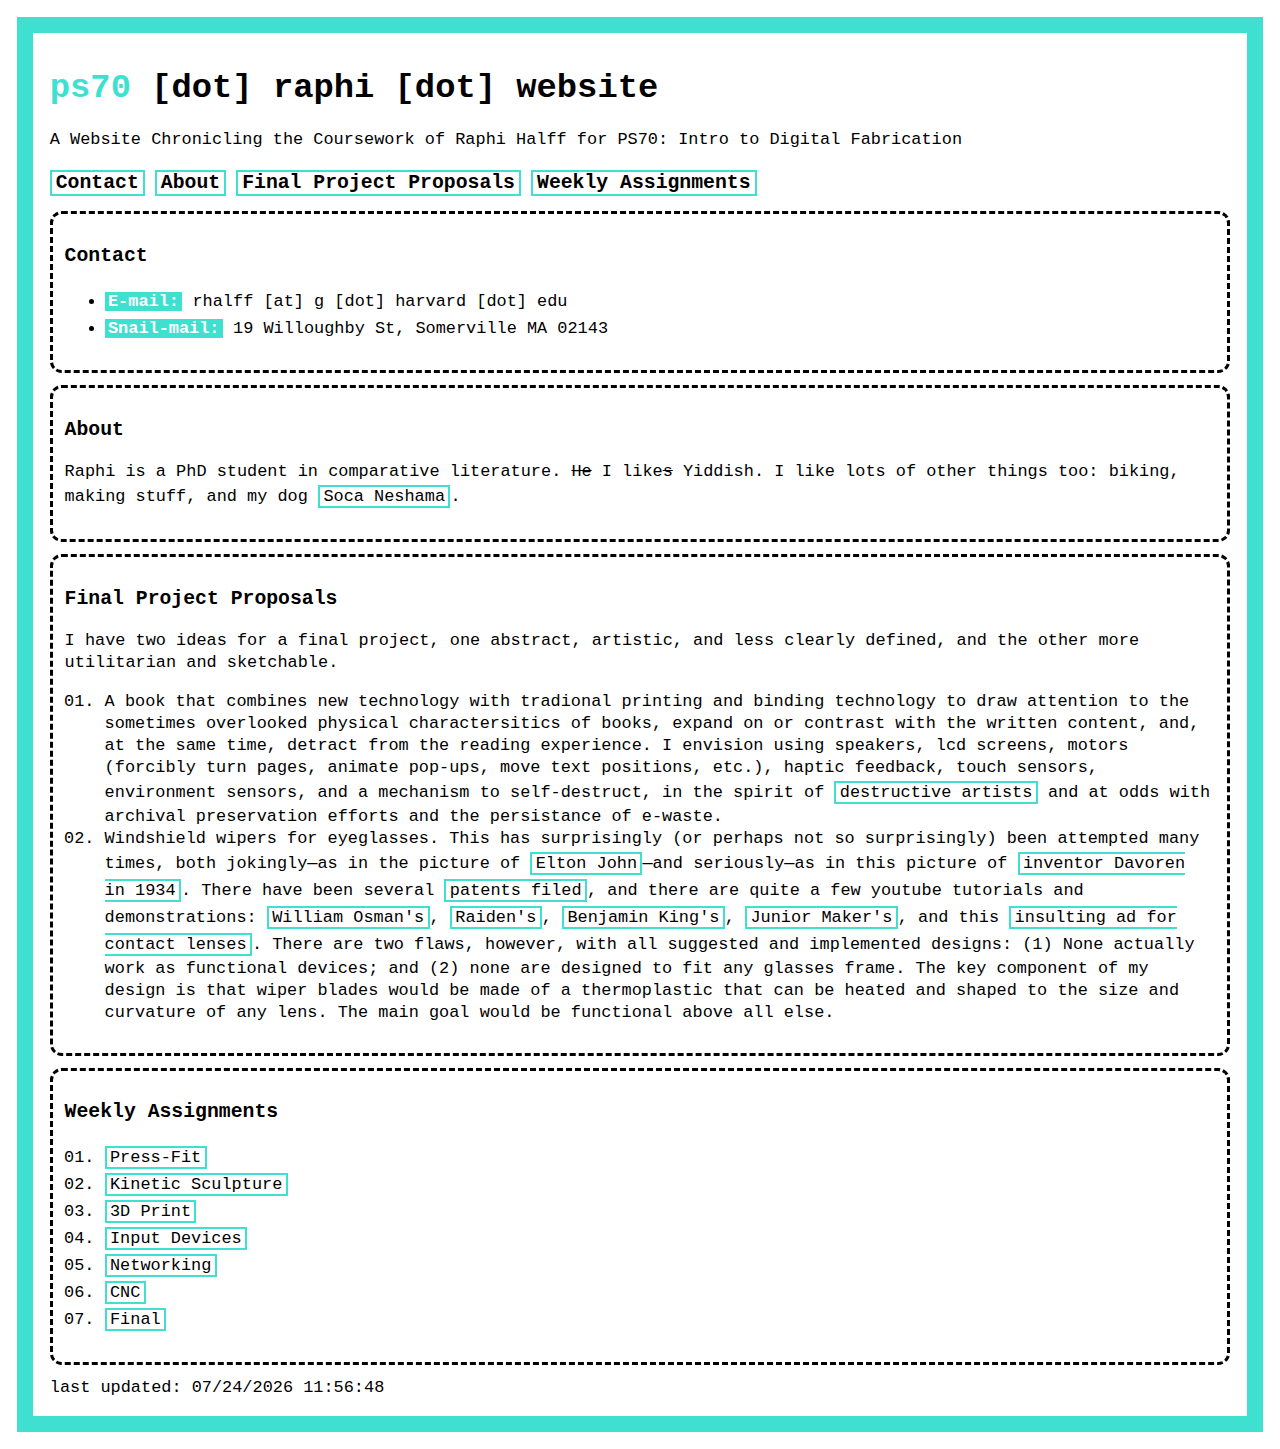
<file: index.html>
<!DOCTYPE html>
<html>
<head>
    <link rel="stylesheet" href="/style.css">
    <link rel="apple-touch-icon" sizes="180x180" href="/apple-touch-icon.png">
    <link rel="icon" type="image/png" sizes="32x32" href="/favicon-32x32.png">
    <link rel="icon" type="image/png" sizes="16x16" href="/favicon-16x16.png">
    <link rel="manifest" href="/site.webmanifest">
    <meta charset="utf-8">
    <link rel="stylesheet" href="/library/highlight/styles/grayscale.min.css">
    <script src="/library/highlight/highlight.min.js"></script>
    <script>hljs.highlightAll();</script>
    <meta name="viewport" content="width=device-width, initial-scale=1.0">
    <title>ps70</title>
</head>
<body>
    <header>
        <h1><span style="color: turquoise">ps70</span> [dot] raphi [dot] website</h1>
        <p>A Website Chronicling the Coursework of Raphi Halff for PS70: Intro to Digital Fabrication</p>
    </header>
    <nav>
      <div>
        <h3><a href="#contact">Contact</a></h3>
        <h3><a href="#about">About</a></h3>
        <h3><a href="#final_proposal">Final Project Proposals</a></h3>
        <h3><a href="#weeks">Weekly Assignments</a></h3>
      </div>
    </nav>
    <div class="section" id="contact">
      <h3>Contact</h3>
      <ul>
          <li><span class="highlight">E-mail:</span> rhalff [at] g [dot] harvard [dot] edu</li>
          <li><span class="highlight">Snail-mail:</span> 19 Willoughby St, Somerville MA 02143</li>
      </ul>
    </div>
    <div class="section" id="about">
      <h3>About</h3>
          <p>Raphi is a PhD student in comparative literature. <s>He</s> I like<s>s</s> Yiddish. I like lots of other things too: biking, making stuff, and my dog <a href="https://soca.dog">Soca Neshama</a>.</p>
    </div>
    <div class="section" id="final_proposal">
      <h3>Final Project Proposals</h3>
      <p>I have two ideas for a final project, one abstract, artistic, and less clearly defined, and the other more utilitarian and sketchable.</p>
      <ul style="list-style-type: decimal-leading-zero;">
        <li>A book that combines new technology with tradional printing and binding technology to draw attention to the sometimes overlooked physical charactersitics of books, expand on or contrast with the written content, and, at the same time, detract from the reading experience. I envision using speakers, lcd screens, motors (forcibly turn pages, animate pop-ups, move text positions, etc.), haptic feedback, touch sensors, environment sensors, and a mechanism to self-destruct, in the spirit of <a href="https://archiveofdestruction.com/artwork/skoob-towers-ceremonies/">destructive artists</a> and at odds with archival preservation efforts and the persistance of e-waste.</li>
        <li>Windshield wipers for eyeglasses. This has surprisingly (or perhaps not so surprisingly) been attempted many times, both jokingly—as in the picture of <a href="/images/elton.png">Elton John</a>—and seriously—as in this picture of <a href="/images/motorist.jpg">inventor Davoren in 1934</a>. There have been several <a href="https://www.neatorama.com/2017/04/18/Plucked-From-Obscurity-Eyeglass-Wipers/">patents filed</a>, and there are quite a few youtube tutorials and demonstrations: <a href="https://www.youtube.com/watch?v=xwn11QVoW24&t=15s">William Osman's</a>, <a href="https://www.youtube.com/watch?v=vFq-MaORSlE">Raiden's</a>, <a href="https://www.youtube.com/watch?v=jDX6aNAMXfQ">Benjamin King's</a>, <a href="https://www.youtube.com/watch?v=7sh9EOo7NWQ">Junior Maker's</a>, and this <a href="https://www.youtube.com/watch?v=GpXC7iXuAfA">insulting ad for contact lenses</a>. There are two flaws, however, with all suggested and implemented designs: (1) None actually work as functional devices; and (2) none are designed to fit any glasses frame. The key component of my design is that wiper blades would be made of a thermoplastic that can be heated and shaped to the size and curvature of any lens. The main goal would be functional above all else.</li>
      </ul>
    </div>
    <div class="section" id="weeks">
      <h3>Weekly Assignments</h3>
      <ul style="list-style-type: decimal-leading-zero;">
        <li><a href="/press-fit.html">Press-Fit</a></li>
        <li><a href="/kinetic.html">Kinetic Sculpture</a></li>
        <li><a href="/3-d_print.html">3D Print</a></li>
        <li><a href="/input.html">Input Devices</a></li>
        <li><a href="/networking.html">Networking</a></li>
        <li><a href="/cnc.html">CNC</a></li>
        <li><a href="/final.html">Final</a></li>
      </ul>
    </div>
    <footer>
        <smaller>last updated: <span id="ts"></span></smaller>
    </footer>
    <script src="/script.js"></script>
    </body>
</html>
</file>
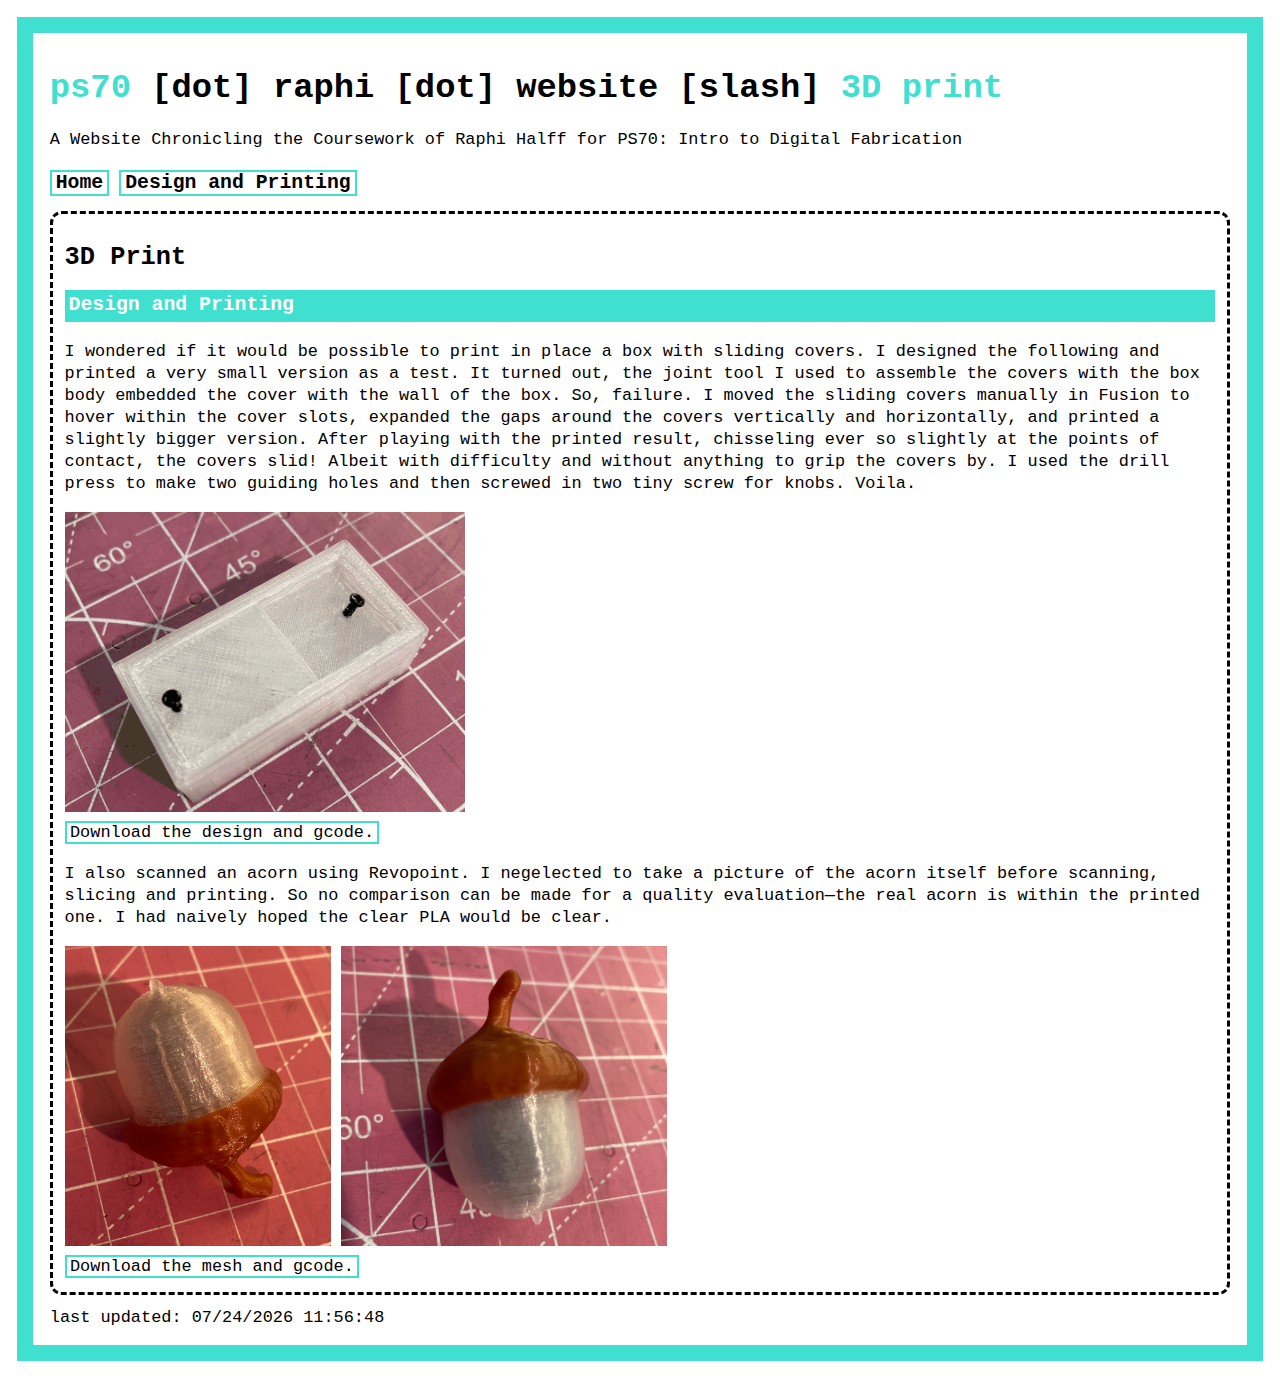
<file: 3-d_print.html>
<!DOCTYPE html>
<html>
<head>
    <link rel="stylesheet" href="/style.css">
    <link rel="apple-touch-icon" sizes="180x180" href="/apple-touch-icon.png">
    <link rel="icon" type="image/png" sizes="32x32" href="/favicon-32x32.png">
    <link rel="icon" type="image/png" sizes="16x16" href="/favicon-16x16.png">
    <link rel="manifest" href="/site.webmanifest">
    <link rel="stylesheet" href="/library/highlight/styles/grayscale.min.css">
    <script src="/library/highlight/highlight.min.js"></script>
    <script>hljs.highlightAll();</script>
    <meta charset="utf-8">
    <meta name="viewport" content="width=device-width, initial-scale=1.0">
    <title>ps70</title>
</head>
<body>
    <header>
        <h1><span style="color: turquoise">ps70</span> [dot] raphi [dot] website [slash] <span style="color: turquoise">3D print</span></h1>
        <p>A Website Chronicling the Coursework of Raphi Halff for PS70: Intro to Digital Fabrication</p>
    </header>
    <nav>
      <div>
        <h3><a href="/index.html">Home</a></h3>
        <h3><a href="#design">Design and Printing</a></h3>
      </div>
    </nav>

    <div class="section" id="3d">
      <h2>3D Print</h2>
      <h3 class="highlight" id="design">Design and Printing</h3>
      <p>I wondered if it would be possible to print in place a box with sliding covers. I designed the following and printed a very small version as a test. It turned out, the joint tool I used to assemble the covers with the box body embedded the cover with the wall of the box. So, failure. I moved the sliding covers manually in Fusion to hover within the cover slots, expanded the gaps around the covers vertically and horizontally, and printed a slightly bigger version. After playing with the printed result, chisseling ever so slightly at the points of contact, the covers slid! Albeit with difficulty and without anything to grip the covers by. I used the drill press to make two guiding holes and then screwed in two tiny screw for knobs. Voila.</p>
      <img src="/images/3d/slide-cover-box.gif"><br>
      <a download href="/files/3d/halff_box-w-slide-cover.zip">Download the design and gcode.</a>
      <p>I also scanned an acorn using Revopoint. I negelected to take a picture of the acorn itself before scanning, slicing and printing. So no comparison can be made for a quality evaluation—the real acorn is  within the printed one. I had naively hoped the clear PLA would be clear.</p>
      <img src="/images/3d/acorn1.jpeg">
      <img src="/images/3d/acorn2.jpeg"><br>
      <a download href="/files/3d/halff_acorn.zip">Download the mesh and gcode.</a>
    </div>
    <footer>
        <smaller>last updated: <span id="ts"></span></smaller>
    </footer>
    <script src="/script.js"></script>
    </body>
</html>
</file>
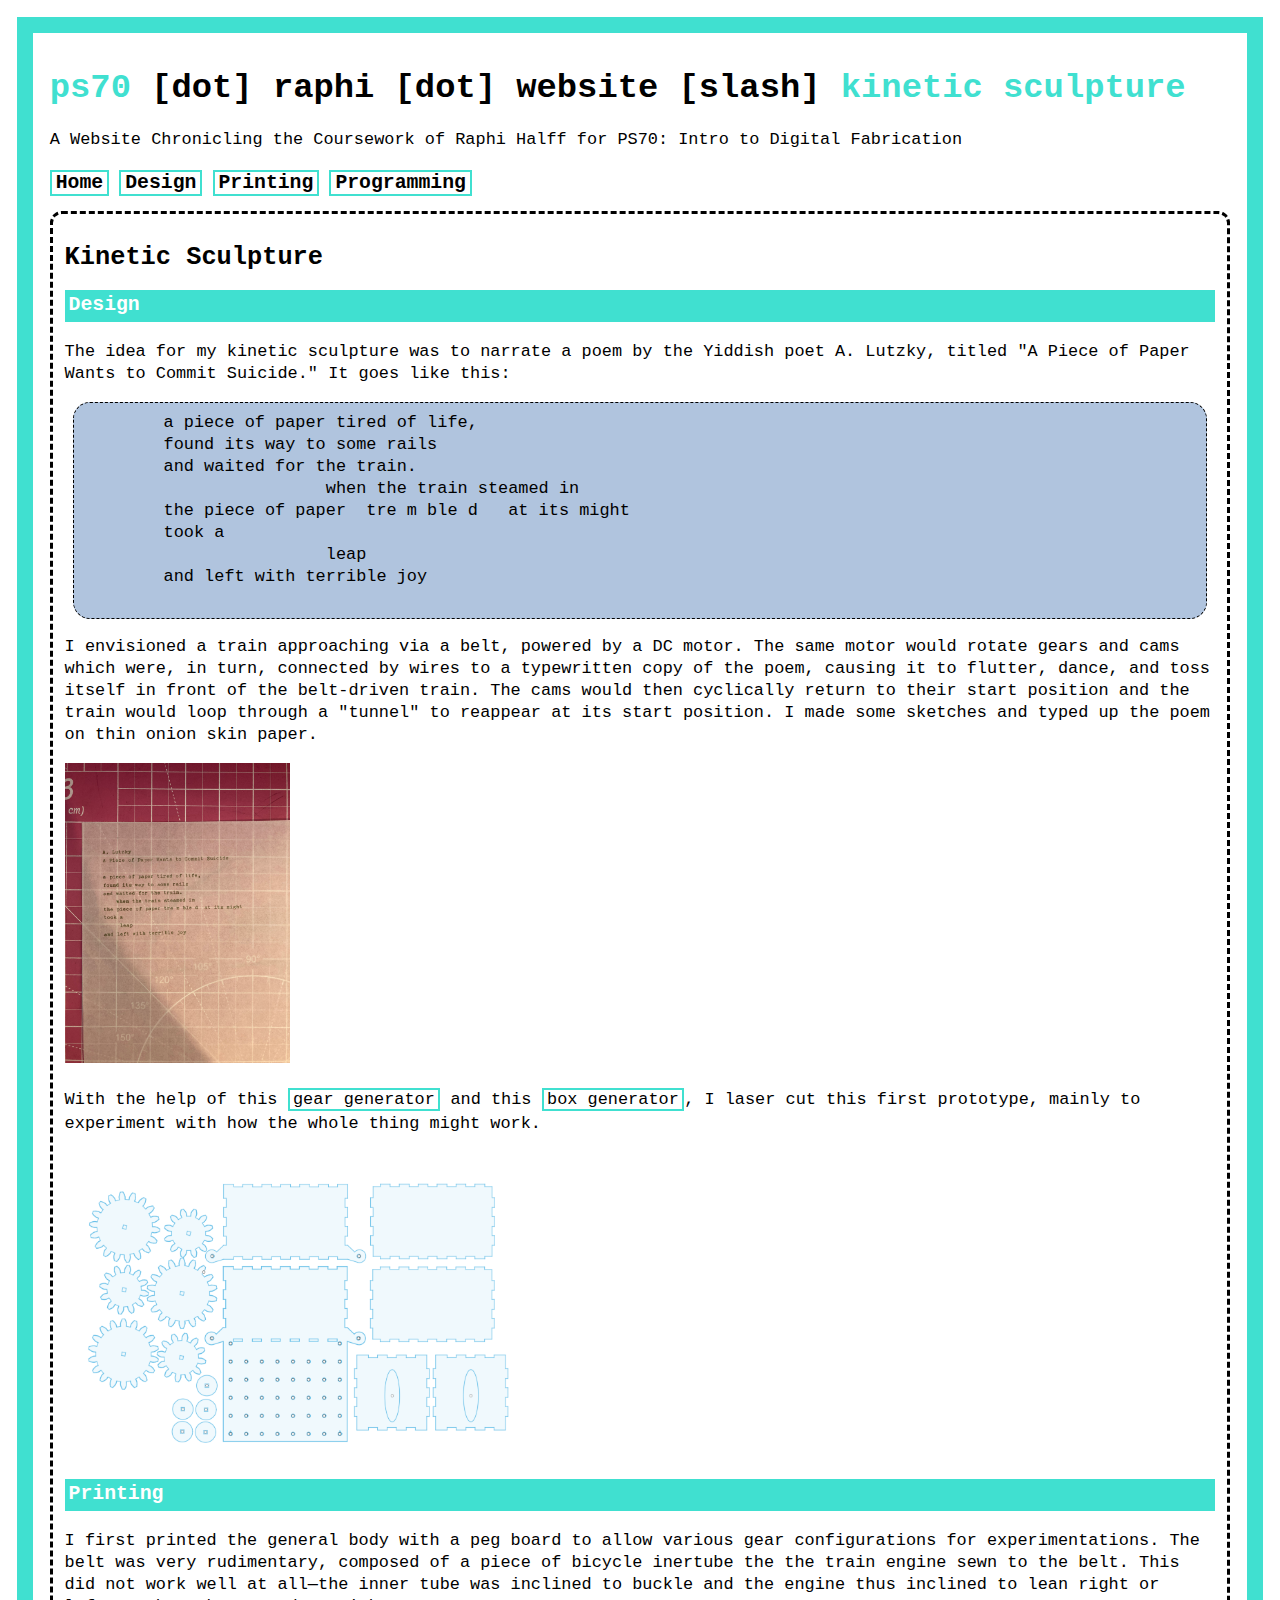
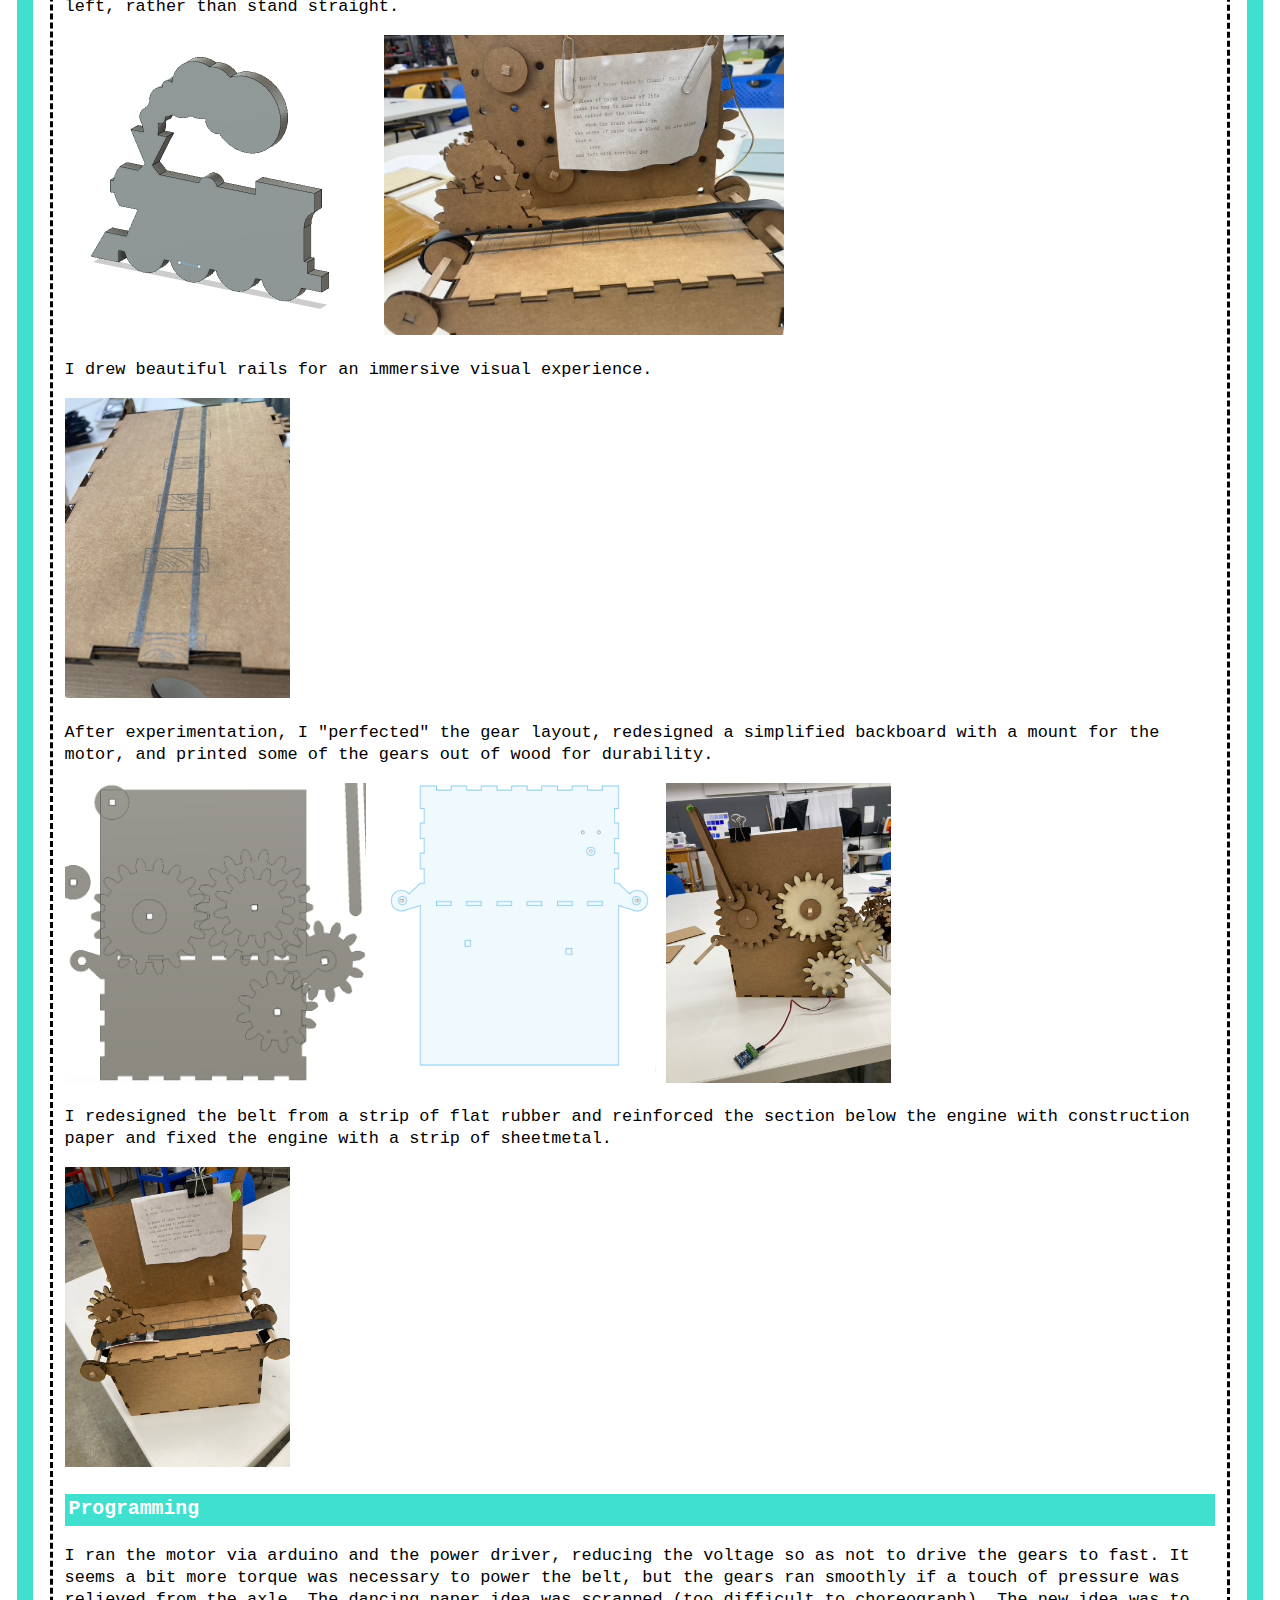
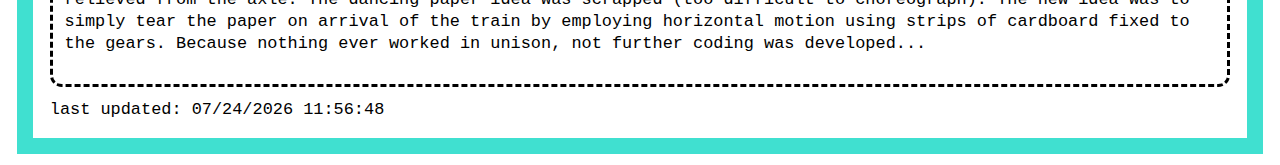
<file: kinetic.html>
<!DOCTYPE html>
<html>
<head>
    <link rel="stylesheet" href="/style.css">
    <link rel="apple-touch-icon" sizes="180x180" href="/apple-touch-icon.png">
    <link rel="icon" type="image/png" sizes="32x32" href="/favicon-32x32.png">
    <link rel="icon" type="image/png" sizes="16x16" href="/favicon-16x16.png">
    <link rel="manifest" href="/site.webmanifest">
    <meta charset="utf-8">
    <link rel="stylesheet" href="/library/highlight/styles/grayscale.min.css">
    <script src="/library/highlight/highlight.min.js"></script>
    <script>hljs.highlightAll();</script>
    <meta name="viewport" content="width=device-width, initial-scale=1.0">
    <title>ps70</title>
</head>
<body>
    <header>
        <h1><span style="color: turquoise">ps70</span> [dot] raphi [dot] website [slash] <span style="color: turquoise">kinetic sculpture</span></h1>
        <p>A Website Chronicling the Coursework of Raphi Halff for PS70: Intro to Digital Fabrication</p>
    </header>
    <nav>
      <div>
        <h3><a href="/index.html">Home</a></h3>
        <h3><a href="#design">Design</a></h3>
        <h3><a href="#printing">Printing</a></h3>
        <h3><a href="#programming">Programming</a></h3>
      </div>
    </nav>

    <div class="section" id="kinetic">
      <h2>Kinetic Sculpture</h2>
      <h3 class="highlight" id="design">Design</h3>
      <p>The idea for my kinetic sculpture was to narrate a poem by the Yiddish poet A. Lutzky, titled "A Piece of Paper Wants to Commit Suicide." It goes like this:</p>
      <pre class="text">
        a piece of paper tired of life,
        found its way to some rails
        and waited for the train.
        		when the train steamed in
        the piece of paper  tre m ble d   at its might
        took a
        		leap
        and left with terrible joy
    </pre>
    <p>I envisioned a train approaching via a belt, powered by a DC motor. The same motor would rotate gears and cams which were, in turn, connected by wires to a typewritten copy of the poem, causing it to flutter, dance, and toss itself in front of the belt-driven train. The cams would then cyclically return to their start position and the train would loop through a "tunnel" to reappear at its start position. I made some sketches and typed up the poem on thin onion skin paper.</p>
    <img src="/images/kinetic/typewritten_poem.jpg">
    <p>With the help of this <a href="https://www.jeromeleary.com/gears/">gear generator</a> and this <a href="https://en.makercase.com/#/">box generator</a>, I laser cut this first prototype, mainly to experiment with how the whole thing might work.</p>
      <img src="/images/kinetic/first_printing.png">
      <h3 class="highlight" id="printing">Printing</h3>
      <p>I first printed the general body with a peg board to allow various gear configurations for experimentations. The belt was very rudimentary, composed of a piece of bicycle inertube the the train engine sewn to the belt. This did not work well at all—the inner tube was inclined to buckle and the engine thus inclined to lean right or left, rather than stand straight.</p>
      <img src="/images/kinetic/caboose.png">
      <img src="/images/kinetic/front_first_model.jpeg">
      <p>I drew beautiful rails for an immersive visual experience.</p>
      <img src="/images/kinetic/rails.jpeg">
      <p>After experimentation, I "perfected" the gear layout, redesigned a simplified backboard with a mount for the motor, and printed some of the gears out of wood for durability.</p>
      <img src="/images/kinetic/gear_layout.png">
      <img src="/images/kinetic/new_backboard.png">
      <img src="/images/kinetic/wooden_gears_backside0.jpeg">
      <p>I redesigned the belt from a strip of flat rubber and reinforced the section below the engine with construction paper and fixed the engine with a strip of sheetmetal.</p>
      <img src="/images/kinetic/front_sec_model.jpeg">
      <h3 class="highlight" id="programming">Programming</h3>
      <p>I ran the motor via arduino and the power driver, reducing the voltage so as not to drive the gears to fast. It seems a bit more torque was necessary to power the belt, but the gears ran smoothly if a touch of pressure was relieved from the axle. The dancing paper idea was scrapped (too difficult to choreograph). The new idea was to simply tear the paper on arrival of the train by employing horizontal motion using strips of cardboard fixed to the gears. Because nothing ever worked in unison, not further coding was developed...</p>
    </div>

    <footer>
        <smaller>last updated: <span id="ts"></span></smaller>
    </footer>
    <script src="/script.js"></script>
    </body>
</html>
</file>
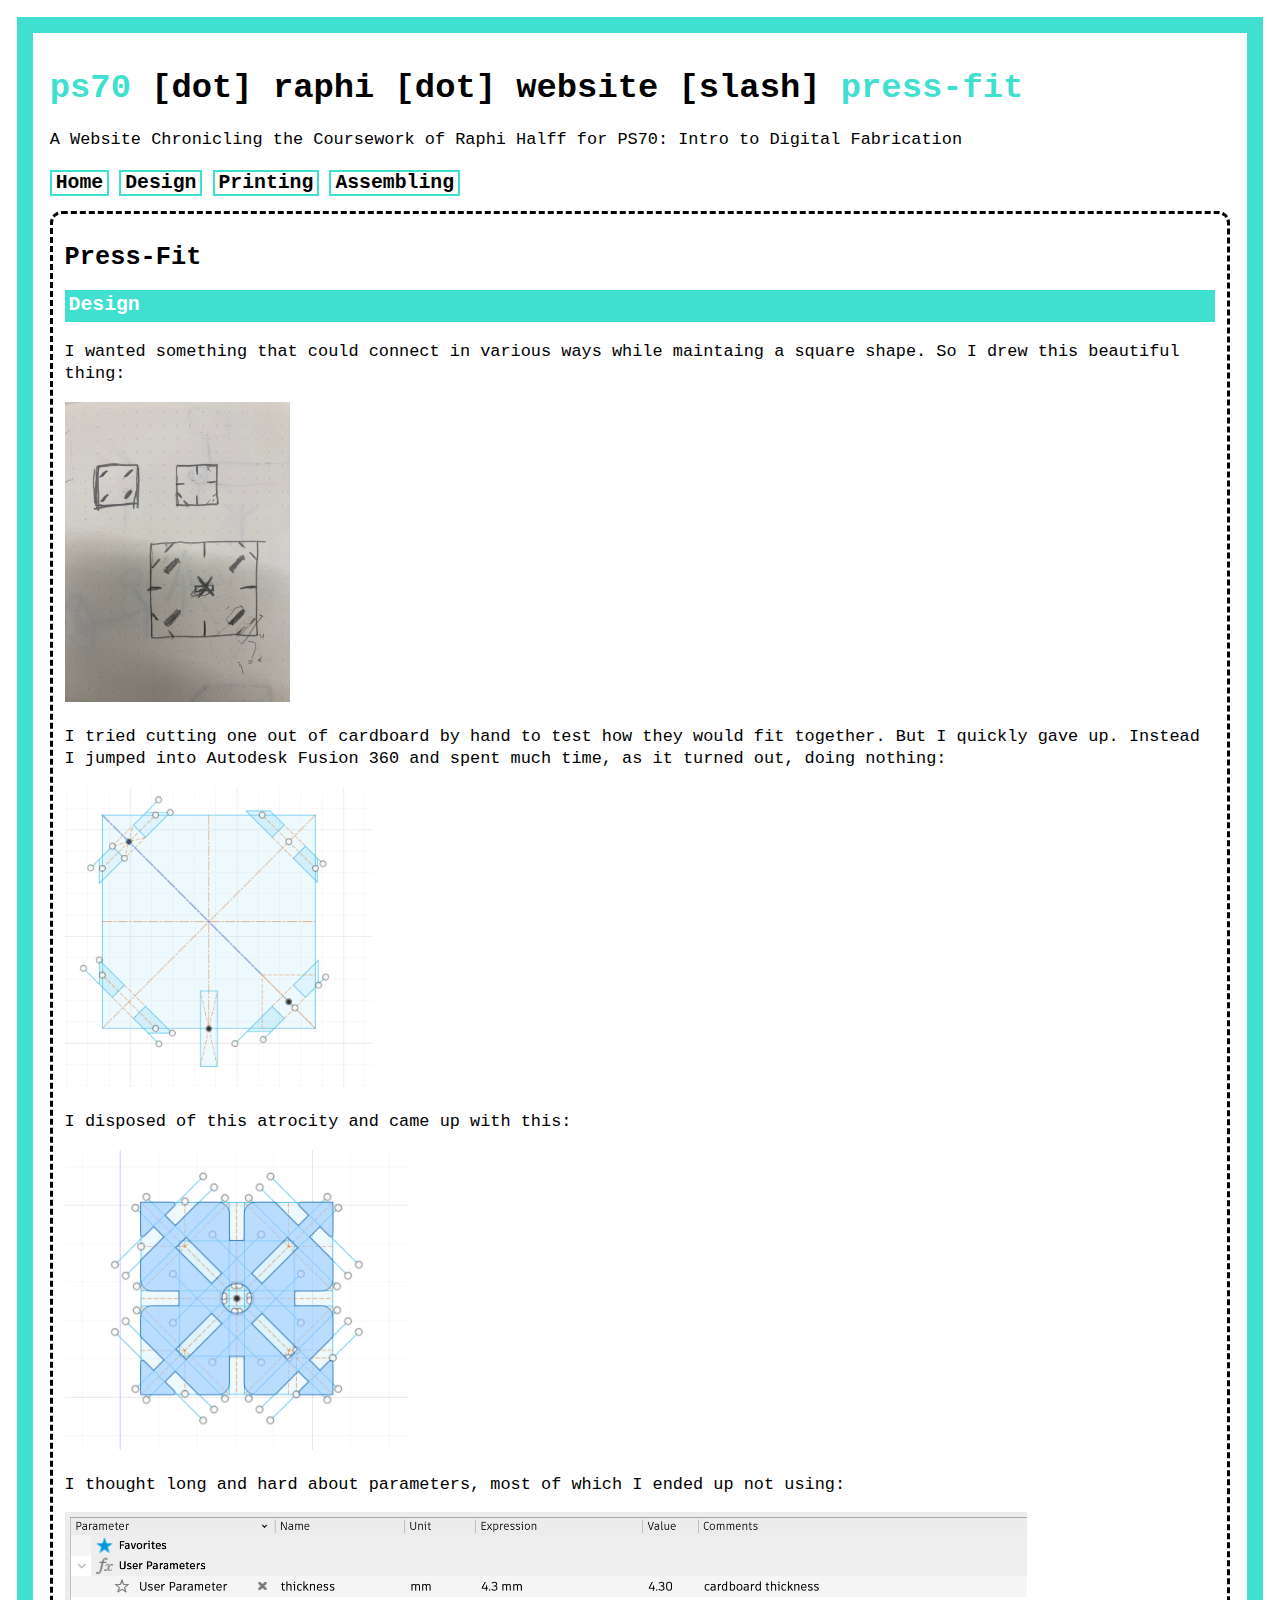
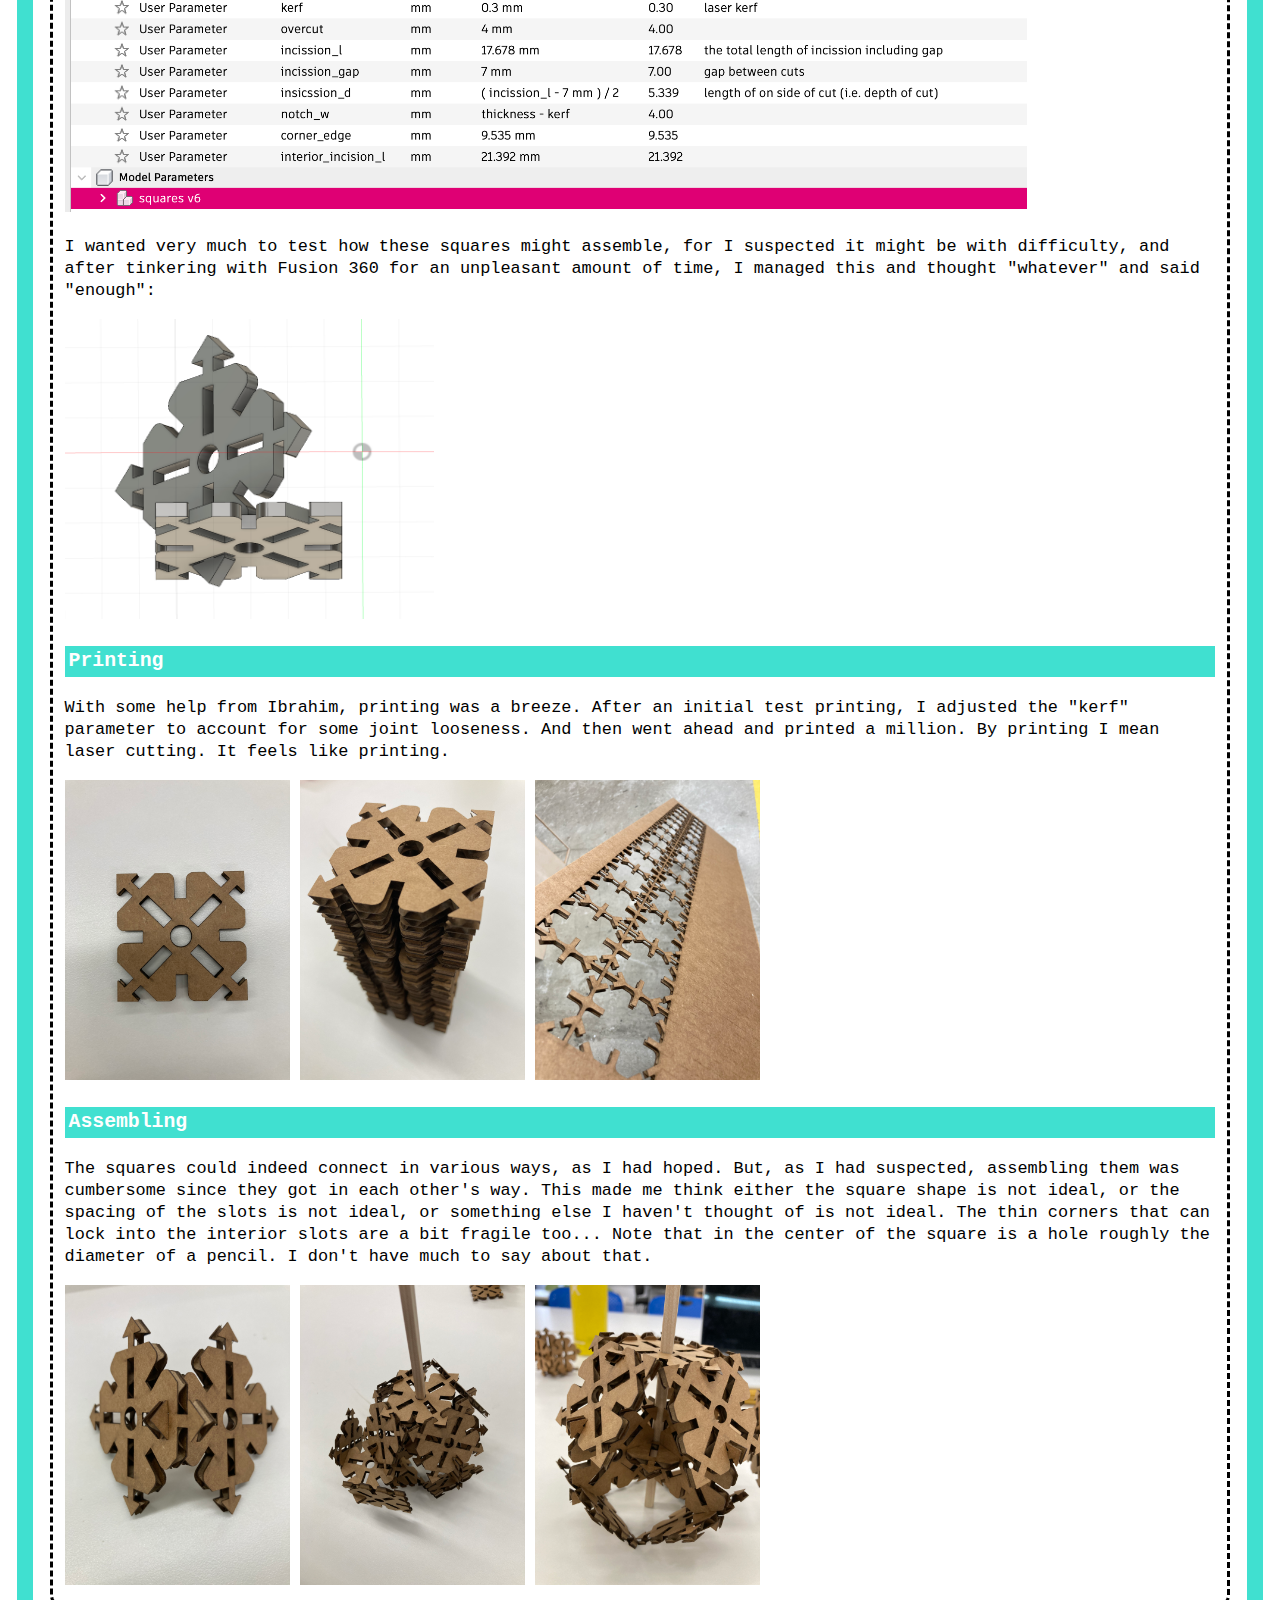
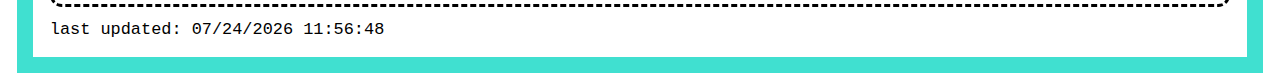
<file: press-fit.html>
<!DOCTYPE html>
<html>
<head>
    <link rel="stylesheet" href="/style.css">
    <link rel="apple-touch-icon" sizes="180x180" href="/apple-touch-icon.png">
    <link rel="icon" type="image/png" sizes="32x32" href="/favicon-32x32.png">
    <link rel="icon" type="image/png" sizes="16x16" href="/favicon-16x16.png">
    <link rel="manifest" href="/site.webmanifest">
    <meta charset="utf-8">
    <link rel="stylesheet" href="/library/highlight/styles/grayscale.min.css">
    <script src="/library/highlight/highlight.min.js"></script>
    <script>hljs.highlightAll();</script>
    <meta name="viewport" content="width=device-width, initial-scale=1.0">
    <title>press-fit</title>
</head>
<body>
    <header>
        <h1><span style="color: turquoise">ps70</span> [dot] raphi [dot] website [slash] <span style="color: turquoise">press-fit</span></h1>
        <p>A Website Chronicling the Coursework of Raphi Halff for PS70: Intro to Digital Fabrication</p>
    </header>
    <nav>
      <div>
        <h3><a href="/index.html">Home</a></h3>
        <h3><a href="#design">Design</a></h3>
        <h3><a href="#printing">Printing</a></h3>
        <h3><a href="#assembling">Assembling</a></h3>
      </div>
    </nav>

    <div class="section" id="pressfit">
      <h2>Press-Fit</h2>
      <h3 class="highlight" id="design">Design</h3>
      <p>I wanted something that could connect in various ways while maintaing a square shape. So I drew this beautiful thing:</p>
      <img src="/images/pressfit/pf_sketch.jpg">
      <p>I tried cutting one out of cardboard by hand to test how they would fit together. But I quickly gave up. Instead I jumped into Autodesk Fusion 360 and spent much time, as it turned out, doing nothing:</p>
      <img src="/images/pressfit/pfd_fail.png">
      <p>I disposed of this atrocity and came up with this:</p>
      <img src="/images/pressfit/pfd_design.png">
      <p>I thought long and hard about parameters, most of which I ended up not using:</p>
      <img src="/images/pressfit/pfd_param.png">
      <p>I wanted very much to test how these squares might assemble, for I suspected it might be with difficulty, and after tinkering with Fusion 360 for an unpleasant amount of time, I managed this and thought "whatever" and said "enough":</p>
      <img src="/images/pressfit/pfd_joint.png">
      <h3 class="highlight" id="printing">Printing</h3>
      <p>With some help from Ibrahim, printing was a breeze. After an initial test printing, I adjusted the "kerf" parameter to account for some joint looseness. And then went ahead and printed a million. By printing I mean laser cutting. It feels like printing.</p>
      <img src="/images/pressfit/pf_square.jpg">
      <img src="/images/pressfit/pf_stack.jpg">
      <img src="/images/pressfit/pf_stencil.jpg">
      <h3 class="highlight" id="assembling">Assembling</h3>
      <p>The squares could indeed connect in various ways, as I had hoped. But, as I had suspected, assembling them was cumbersome since they got in each other's way. This made me think either the square shape is not ideal, or the spacing of the slots is not ideal, or something else I haven't thought of is not ideal. The thin corners that can lock into the interior slots are a bit fragile too... Note that in the center of the square is a hole roughly the diameter of a pencil. I don't have much to say about that.</p>
      <img src="/images/pressfit/pf_joint.jpg">
      <img src="/images/pressfit/pf_tower.jpg">
      <img src="/images/pressfit/pf_tower_cu.jpg">
    </div>
    <footer>
        <smaller>last updated: <span id="ts"></span></smaller>
    </footer>
    <script src="/script.js"></script>
    </body>
</html>
</file>
<file: style.css>
body {
    font-family: monospace;
    font-size: 1.3em;
    margin: 1em;
    padding: 1em;
    line-height:1.3em;
    border: turquoise 1em solid;
}
.highlight {
    background-color:turquoise;
    color: white;
    font-weight: bold;
    line-height: 1.6em;
    padding: 0em .2em;
}
a {
    border: solid 2px turquoise;
    text-decoration: none;
    cursor: pointer;
    color: black;
    line-height: 1.6em;
    padding: 0em .2em;
}
a:hover {
    background-color:turquoise;
    color: white;
    font-weight: bold;
}
h1 {
  line-height: 1em;
}
.section {
  border: black .2em dashed;
  margin: .7em 0em;
  padding: .7em;
  border-radius: .7em;
}
nav h3 {
  display: inline;
}
:target {
  background-color: paleturquoise;
}
img, video {
  height: 300px;
  max-width: 90%;
  overflow: hidden;
}
pre.text {
    background-color: lightsteelblue;
    padding: .5em;
    border: black .1em dashed;
    border-radius: 1em;
    overflow: scroll;
    margin: .5em .5em;
}
</file>
<file: library/highlight/styles/grayscale.min.css>
pre code.hljs{display:block;overflow-x:auto;padding:1em}code.hljs{padding:3px 5px}.hljs{color:#333;background:#fff}.hljs-comment,.hljs-quote{color:#777;font-style:italic}.hljs-keyword,.hljs-selector-tag,.hljs-subst{color:#333;font-weight:700}.hljs-literal,.hljs-number{color:#777}.hljs-doctag,.hljs-formula,.hljs-string{color:#333;background:url([data-uri])}.hljs-section,.hljs-selector-id,.hljs-title{color:#000;font-weight:700}.hljs-subst{font-weight:400}.hljs-class .hljs-title,.hljs-name,.hljs-title.class_,.hljs-type{color:#333;font-weight:700}.hljs-tag{color:#333}.hljs-regexp{color:#333;background:url([data-uri])}.hljs-bullet,.hljs-link,.hljs-symbol{color:#000;background:url([data-uri])}.hljs-built_in{color:#000;text-decoration:underline}.hljs-meta{color:#999;font-weight:700}.hljs-deletion{color:#fff;background:url([data-uri])}.hljs-addition{color:#000;background:url([data-uri])}.hljs-emphasis{font-style:italic}.hljs-strong{font-weight:700}
</file>
